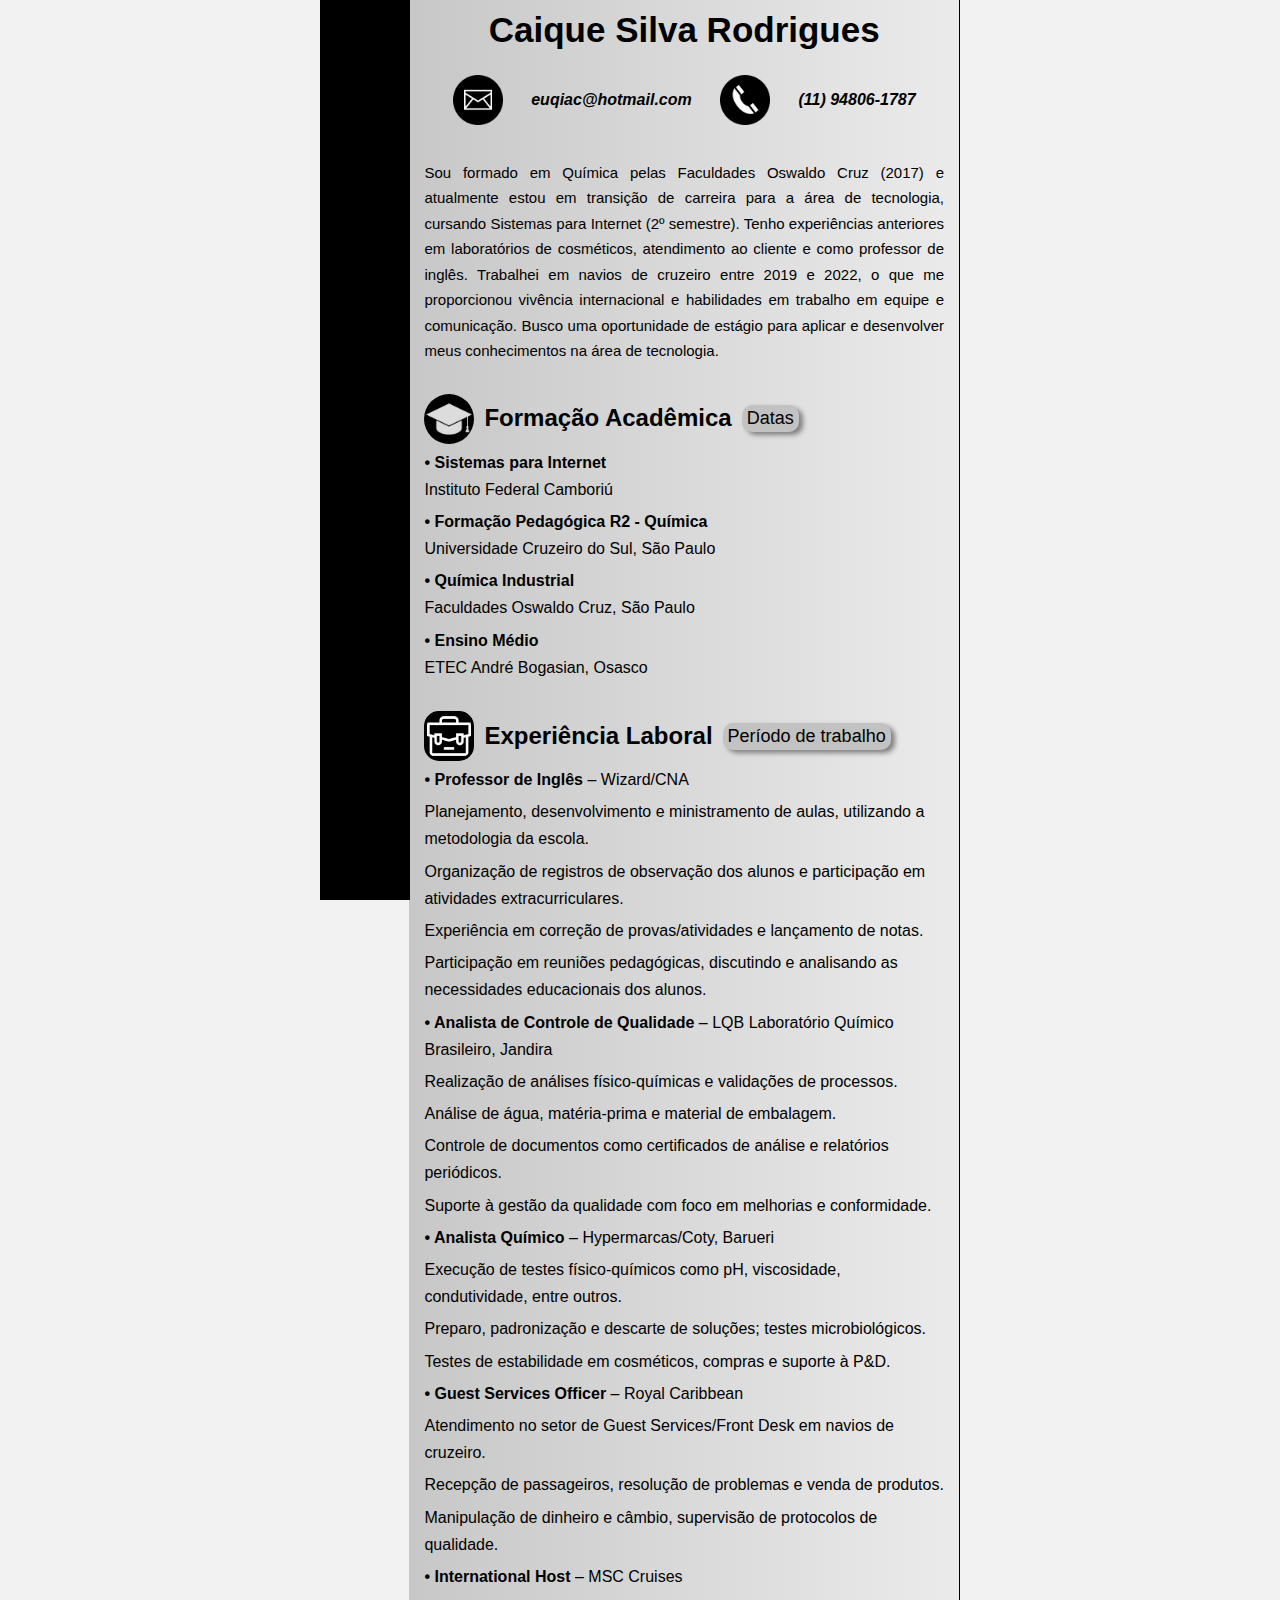
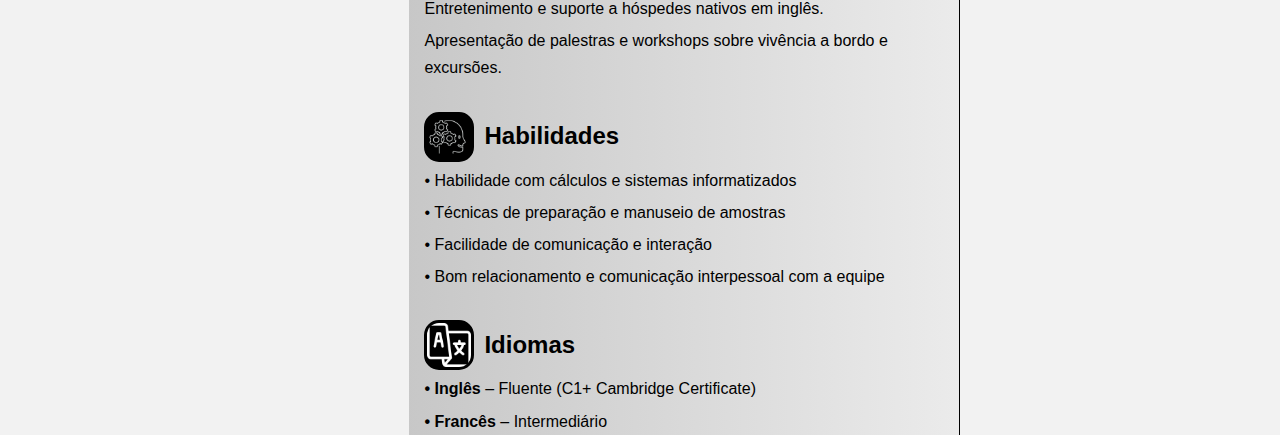
<file: index.html>
<!DOCTYPE html>
<html lang="pt-br">

<head>
    <meta charset="UTF-8">
    <meta name="viewport" content="width=device-width, initial-scale=1.0">
    <title>Caique Silva Rodrigues - Currículo</title>
    <link rel="stylesheet" type="text/css" href="style_curriculo.css">
</head>

<body>
    <div class="faixa-preta"></div>
<header>
    <h1>Caique Silva Rodrigues</h1>
<address class="dados_header">
  <img class="icones_dados" src="icon_email.png" alt="Ícone email">
  <a href="mailto:euqiac@hotmail.com">euqiac@hotmail.com</a>
  <img class="icones_dados" src="icon_telefone.png" alt="Ícone telefone">
  <a href="tel:+5511948061787">(11) 94806-1787</a>
</address>

<h2 class="h2header">Sou formado em Química pelas Faculdades Oswaldo Cruz (2017) e atualmente estou em transição de carreira para a área de tecnologia, cursando Sistemas para Internet (2º semestre). Tenho experiências anteriores em laboratórios de cosméticos, atendimento ao cliente e como professor de inglês. Trabalhei em navios de cruzeiro entre 2019 e 2022, o que me proporcionou vivência internacional e habilidades em trabalho em equipe e comunicação. Busco uma oportunidade de estágio para aplicar e desenvolver meus conhecimentos na área de tecnologia.
</h2>

</header>

<main>
    <section class="formacao">
    <div class="icon_secao">
      <img class="icone_formacao" src="icon_faculdade" alt="Ícone Faculdade">
      <h2>Formação Acadêmica</h2>
      <button class="botao_datas" onclick="mostrarDatas()">Datas</button>
    </div>
      <ul>       
        <li> 
          <strong> • Sistemas para Internet</strong><br>
          Instituto Federal Camboriú 
          <span class="datas">01/2025 - Atualmente</span>
        </li>
        <li>
          <strong>• Formação Pedagógica R2 - Química</strong><br>
          Universidade Cruzeiro do Sul, São Paulo
          <span class="datas">06/2024 - 06/2025</span>
        </li>
        <li>
          <strong>• Química Industrial</strong><br>
          Faculdades Oswaldo Cruz, São Paulo
          <span class="datas">01/2014 - 12/2017</span>
        </li>
        <li>
          <strong>• Ensino Médio</strong><br>
          ETEC André Bogasian, Osasco
          <span class="datas">01/2011 - 12/2013</span>
        </li>
      </ul> 
    
    </section>

    <section class="experiencia">
    <div class="icon_secao">
      <img class="icone_exp_hab_lang" src="icon_trabalho.png" alt="Ícone Trabalho">
      <h2>Experiência Laboral</h2>
      <button class="botao_datas" onclick="mostrarPeriodo()">Período de trabalho</button>
    </div>
      <ul>
        <li>
          <strong>• Professor de Inglês</strong> – Wizard/CNA
          <ul>
            <li>Planejamento, desenvolvimento e ministramento de aulas, utilizando a metodologia da escola.</li>
            <li>Organização de registros de observação dos alunos e participação em atividades extracurriculares.</li>
            <li>Experiência em correção de provas/atividades e lançamento de notas.</li>
            <li>Participação em reuniões pedagógicas, discutindo e analisando as necessidades educacionais dos alunos.</li>
            <span class="periodo">01/2014 - Atualmente</span>
          </ul>
        </li>

        <li>
          <strong>• Analista de Controle de Qualidade</strong> – LQB Laboratório Químico Brasileiro, Jandira
          <ul>
            <li>Realização de análises físico-químicas e validações de processos.</li>
            <li>Análise de água, matéria-prima e material de embalagem.</li>
            <li>Controle de documentos como certificados de análise e relatórios periódicos.</li>
            <li>Suporte à gestão da qualidade com foco em melhorias e conformidade.</li>
            <span class="periodo">02/2023 - 05/2023</span>
          </ul>
        </li>

        <li>
          <strong>• Analista Químico</strong> – Hypermarcas/Coty, Barueri
          <ul>
            <li>Execução de testes físico-químicos como pH, viscosidade, condutividade, entre outros.</li>
            <li>Preparo, padronização e descarte de soluções; testes microbiológicos.</li>
            <li>Testes de estabilidade em cosméticos, compras e suporte à P&D.</li>
            <span class="periodo">02/2016 - 08/2016</span>
          </ul>
        </li>

        <li>
          <strong>• Guest Services Officer</strong> – Royal Caribbean
          <ul>
            <li>Atendimento no setor de Guest Services/Front Desk em navios de cruzeiro.</li>
            <li>Recepção de passageiros, resolução de problemas e venda de produtos.</li>
            <li>Manipulação de dinheiro e câmbio, supervisão de protocolos de qualidade.</li>
            <span class="periodo">12/2021 - 09/2022</span>
          </ul>
        </li>

        <li>
          <strong>• International Host</strong> – MSC Cruises
          <ul>
            <li>Entretenimento e suporte a hóspedes nativos em inglês.</li>
            <li>Apresentação de palestras e workshops sobre vivência a bordo e excursões.</li>
            <span class="periodo">06/2019 - 12/2019</span>
          </ul>
        </li>
      </ul>
    </section>
    <section class="habilidades">
    <div class="icon_secao">
      <img class="icone_exp_hab_lang" src="icon_habilidades.png" alt="Ícone Habilidades">
      <h2>Habilidades</h2>
    </div>
      <ul>
        <li>• Habilidade com cálculos e sistemas informatizados</li>
        <li>• Técnicas de preparação e manuseio de amostras</li>
        <li>• Facilidade de comunicação e interação</li>
        <li>• Bom relacionamento e comunicação interpessoal com a equipe</li>
      </ul>
    </section>
    <section class="idiomas">
    <div class="icon_secao">
      <img class="icone_exp_hab_lang" src="icon_linguas.png" alt="Ícone Idiomas">
      <h2>Idiomas</h2>
    </div>
      <ul>
        <li><strong>• Inglês</strong> – Fluente (C1+ Cambridge Certificate)</li>
        <li><strong>• Francês</strong> – Intermediário</li>
      </ul>
    </section>
</main>

<script>
  function mostrarDatas() {
    const datas = document.querySelectorAll(".datas");

    datas.forEach(function(span){
      if (span.style.display === "none"){
        span.style.display = "block";}
        else {
          span.style.display = "none";
        }
      });
  }

  function mostrarPeriodo() {
    const periodo = document.querySelectorAll(".periodo");

    periodo.forEach(function(span){
      if (span.style.display === "none"){
        span.style.display = "block";}
        else {
          span.style.display = "none";
        }
      });
  }






</script>

    
</body>
</html>
</file>
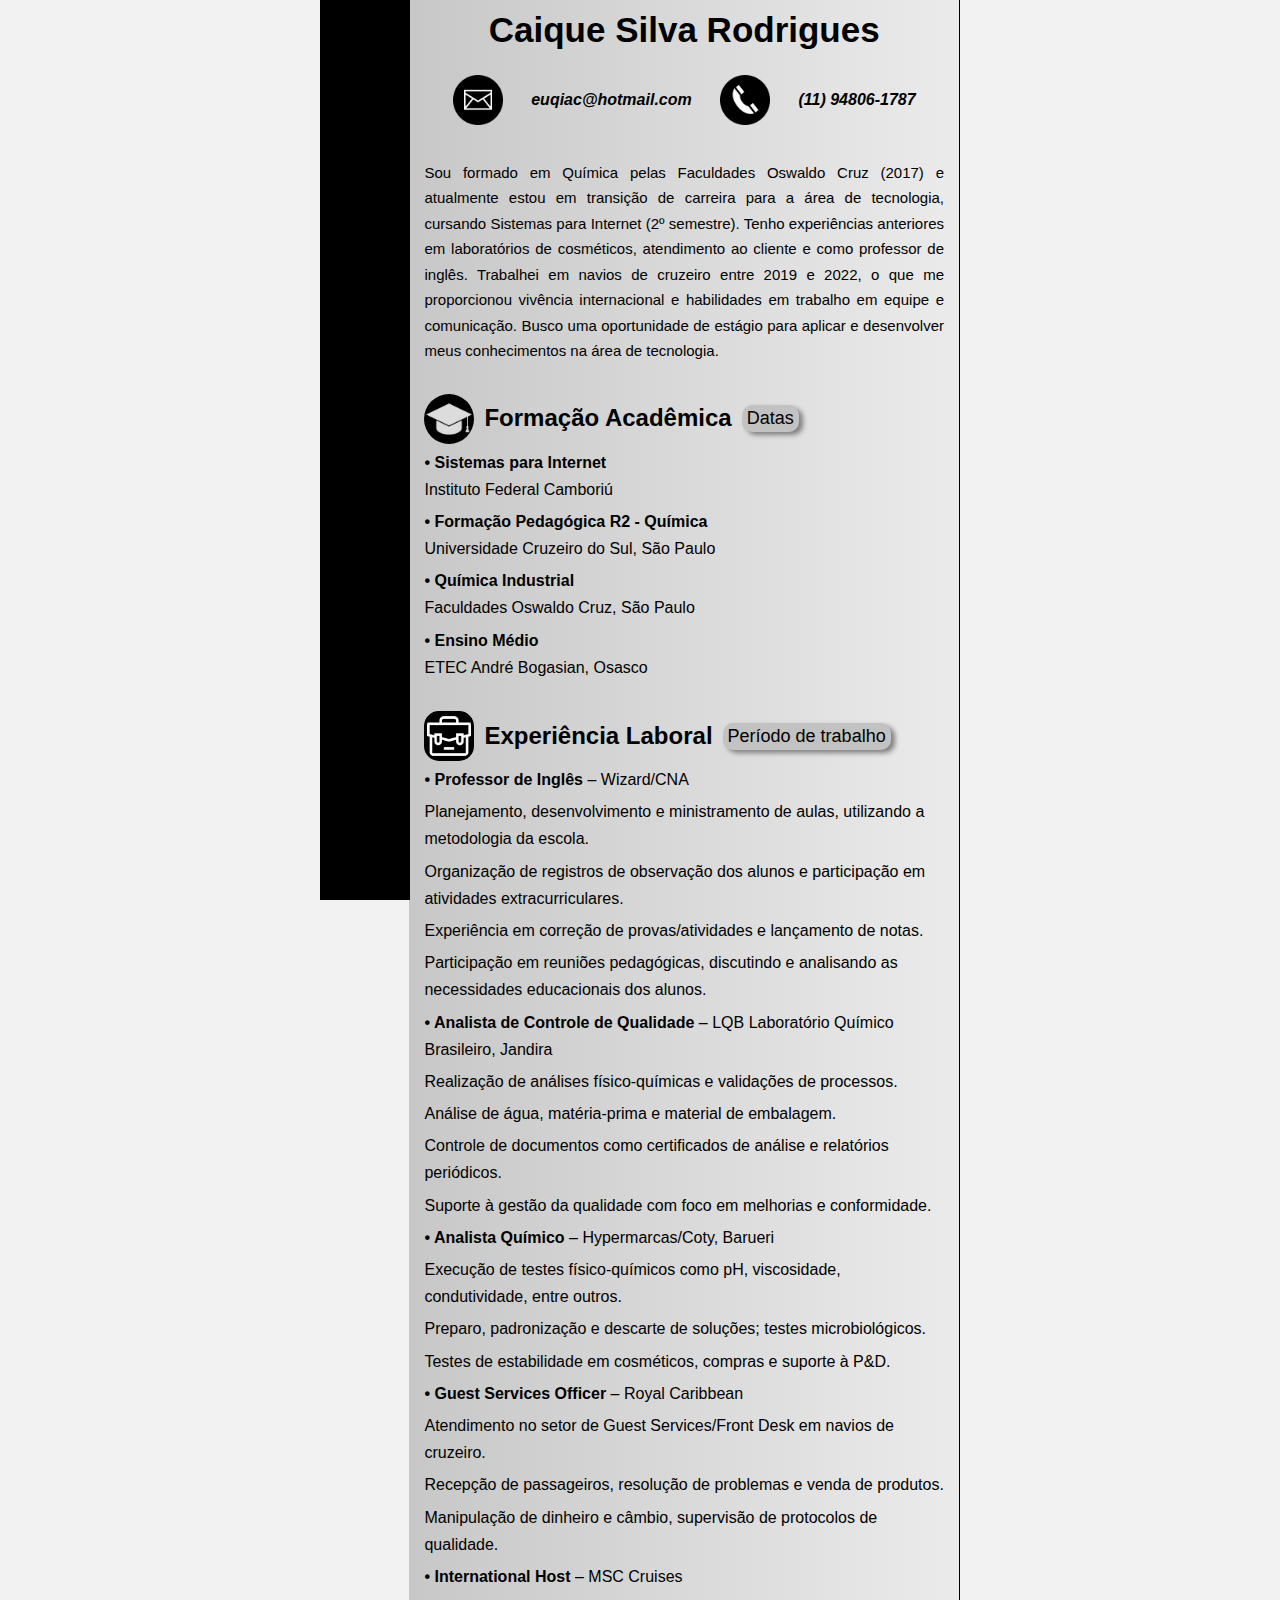
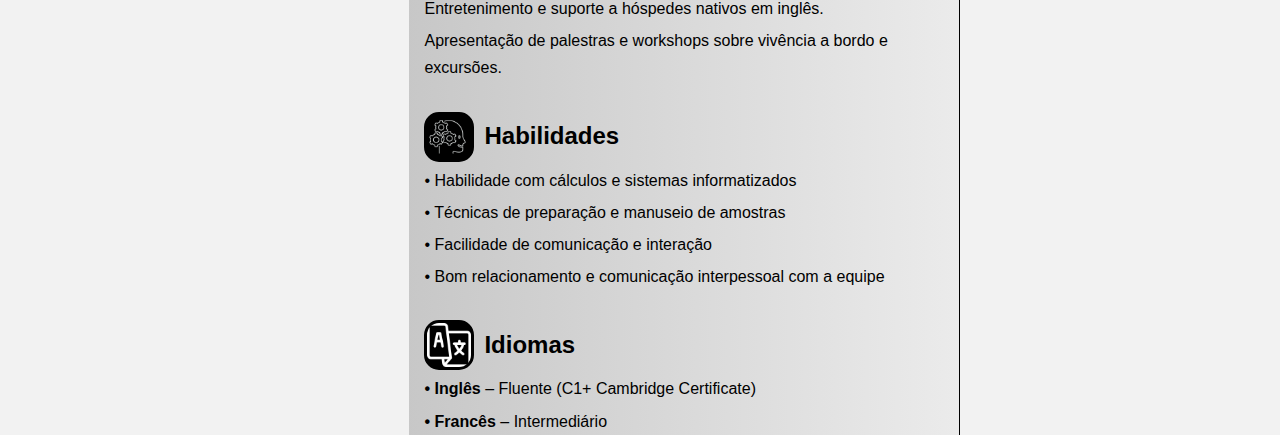
<file: Curriculo.html>
<!DOCTYPE html>
<html lang="pt-br">

<head>
    <meta charset="UTF-8">
    <meta name="viewport" content="width=device-width, initial-scale=1.0">
    <title>Caique Silva Rodrigues - Currículo</title>
    <link rel="stylesheet" type="text/css" href="style_curriculo.css">
</head>

<body>
    <div class="faixa-preta"></div>
<header>
    <h1>Caique Silva Rodrigues</h1>
<address class="dados_header">
  <img class="icones_dados" src="icon_email.png" alt="Ícone email">
  <a href="mailto:euqiac@hotmail.com">euqiac@hotmail.com</a>
  <img class="icones_dados" src="icon_telefone.png" alt="Ícone telefone">
  <a href="tel:+5511948061787">(11) 94806-1787</a>
</address>

<h2 class="h2header">Sou formado em Química pelas Faculdades Oswaldo Cruz (2017) e atualmente estou em transição de carreira para a área de tecnologia, cursando Sistemas para Internet (2º semestre). Tenho experiências anteriores em laboratórios de cosméticos, atendimento ao cliente e como professor de inglês. Trabalhei em navios de cruzeiro entre 2019 e 2022, o que me proporcionou vivência internacional e habilidades em trabalho em equipe e comunicação. Busco uma oportunidade de estágio para aplicar e desenvolver meus conhecimentos na área de tecnologia.
</h2>

</header>

<main>
    <section class="formacao">
    <div class="icon_secao">
      <img class="icone_formacao" src="icon_faculdade" alt="Ícone Faculdade">
      <h2>Formação Acadêmica</h2>
      <button class="botao_datas" onclick="mostrarDatas()">Datas</button>
    </div>
      <ul>       
        <li> 
          <strong> • Sistemas para Internet</strong><br>
          Instituto Federal Camboriú 
          <span class="datas">01/2025 - Atualmente</span>
        </li>
        <li>
          <strong>• Formação Pedagógica R2 - Química</strong><br>
          Universidade Cruzeiro do Sul, São Paulo
          <span class="datas">06/2024 - 06/2025</span>
        </li>
        <li>
          <strong>• Química Industrial</strong><br>
          Faculdades Oswaldo Cruz, São Paulo
          <span class="datas">01/2014 - 12/2017</span>
        </li>
        <li>
          <strong>• Ensino Médio</strong><br>
          ETEC André Bogasian, Osasco
          <span class="datas">01/2011 - 12/2013</span>
        </li>
      </ul> 
    
    </section>

    <section class="experiencia">
    <div class="icon_secao">
      <img class="icone_exp_hab_lang" src="icon_trabalho.png" alt="Ícone Trabalho">
      <h2>Experiência Laboral</h2>
      <button class="botao_datas" onclick="mostrarPeriodo()">Período de trabalho</button>
    </div>
      <ul>
        <li>
          <strong>• Professor de Inglês</strong> – Wizard/CNA
          <ul>
            <li>Planejamento, desenvolvimento e ministramento de aulas, utilizando a metodologia da escola.</li>
            <li>Organização de registros de observação dos alunos e participação em atividades extracurriculares.</li>
            <li>Experiência em correção de provas/atividades e lançamento de notas.</li>
            <li>Participação em reuniões pedagógicas, discutindo e analisando as necessidades educacionais dos alunos.</li>
            <span class="periodo">01/2014 - Atualmente</span>
          </ul>
        </li>

        <li>
          <strong>• Analista de Controle de Qualidade</strong> – LQB Laboratório Químico Brasileiro, Jandira
          <ul>
            <li>Realização de análises físico-químicas e validações de processos.</li>
            <li>Análise de água, matéria-prima e material de embalagem.</li>
            <li>Controle de documentos como certificados de análise e relatórios periódicos.</li>
            <li>Suporte à gestão da qualidade com foco em melhorias e conformidade.</li>
            <span class="periodo">02/2023 - 05/2023</span>
          </ul>
        </li>

        <li>
          <strong>• Analista Químico</strong> – Hypermarcas/Coty, Barueri
          <ul>
            <li>Execução de testes físico-químicos como pH, viscosidade, condutividade, entre outros.</li>
            <li>Preparo, padronização e descarte de soluções; testes microbiológicos.</li>
            <li>Testes de estabilidade em cosméticos, compras e suporte à P&D.</li>
            <span class="periodo">02/2016 - 08/2016</span>
          </ul>
        </li>

        <li>
          <strong>• Guest Services Officer</strong> – Royal Caribbean
          <ul>
            <li>Atendimento no setor de Guest Services/Front Desk em navios de cruzeiro.</li>
            <li>Recepção de passageiros, resolução de problemas e venda de produtos.</li>
            <li>Manipulação de dinheiro e câmbio, supervisão de protocolos de qualidade.</li>
            <span class="periodo">12/2021 - 09/2022</span>
          </ul>
        </li>

        <li>
          <strong>• International Host</strong> – MSC Cruises
          <ul>
            <li>Entretenimento e suporte a hóspedes nativos em inglês.</li>
            <li>Apresentação de palestras e workshops sobre vivência a bordo e excursões.</li>
            <span class="periodo">06/2019 - 12/2019</span>
          </ul>
        </li>
      </ul>
    </section>
    <section class="habilidades">
    <div class="icon_secao">
      <img class="icone_exp_hab_lang" src="icon_habilidades.png" alt="Ícone Habilidades">
      <h2>Habilidades</h2>
    </div>
      <ul>
        <li>• Habilidade com cálculos e sistemas informatizados</li>
        <li>• Técnicas de preparação e manuseio de amostras</li>
        <li>• Facilidade de comunicação e interação</li>
        <li>• Bom relacionamento e comunicação interpessoal com a equipe</li>
      </ul>
    </section>
    <section class="idiomas">
    <div class="icon_secao">
      <img class="icone_exp_hab_lang" src="icon_linguas.png" alt="Ícone Idiomas">
      <h2>Idiomas</h2>
    </div>
      <ul>
        <li><strong>• Inglês</strong> – Fluente (C1+ Cambridge Certificate)</li>
        <li><strong>• Francês</strong> – Intermediário</li>
      </ul>
    </section>
</main>

<script>
  function mostrarDatas() {
    const datas = document.querySelectorAll(".datas");

    datas.forEach(function(span){
      if (span.style.display === "none"){
        span.style.display = "block";}
        else {
          span.style.display = "none";
        }
      });
  }

  function mostrarPeriodo() {
    const periodo = document.querySelectorAll(".periodo");

    periodo.forEach(function(span){
      if (span.style.display === "none"){
        span.style.display = "block";}
        else {
          span.style.display = "none";
        }
      });
  }






</script>

    
</body>
</html>
</file>
<file: style_curriculo.css>
* {
    margin: 0;
    padding: 0;
    box-sizing: border-box;
    text-decoration: none;
}

body {
    font-family: Arial, Helvetica, sans-serif;
    background-color: #f2f2f2;
    line-height: 1.7;
    width: 50%;
    margin: auto;
    border-right: black double 1px;
    
}

a {
    font-weight: 600;
    color: black; 
    text-decoration: none;
    transition: all 0.2s ease-in;
}

a:hover {
    color: rgb(28, 28, 248);
    text-decoration: underline;
    transform: scale(1.2);
}

header{
    margin-left: 14%;
    background: linear-gradient(to left, rgb(235, 235, 235),rgba(0, 0, 0, 0.178));
    padding-left: 15px;
    padding-right: 15px;
}
main {
    background: linear-gradient(to left, rgb(235, 235, 235),rgba(0, 0, 0, 0.178));
    padding-left: 15px;
    padding-right: 15px;
    margin-left: 14%;
}
p {
    font-size: 25px;
    font-weight: 700;
}

h1 {
    font-size: 35px;
    text-align: center;
}
li {
    margin-top: 5px;
}

ul {
    list-style: none;
}

.h2header{
    text-align: justify;
    font-size: 15px;
    font-weight: 500;
}

.faixa-preta {
    display: flex;
    flex-direction: column;
    width: 7%;
    height: 100%;
    background-color: rgb(0, 0, 0);
    z-index: 0;
    position: fixed;
    color: white;
    align-items: flex-start;
}


.icones_dados {
    width: 50px;
}

.icone_formacao {
    width: 50px;
    filter: invert(1);
    background-color: white;
    border-radius: 50px;
}
.icone_exp_hab_lang {
    width: 50px;
    border: white solid;
    filter: invert(1);
    background-color: white;
    border-radius: 15px;
}

.formacao {
    margin-left: 
}

.datas, .periodo{
    display: none;
    margin-left: 30px;
    margin-bottom: 15px;
    font-style: italic;
    font-weight: bold;
    color: rgb(95, 95, 95);
}

.botao_datas {
    font-size: 18px;
    background-color: rgb(194, 194, 194);
    padding: 3px 5px;
    border-radius: 10px;
    border: none;
    cursor: pointer;
    box-shadow: 4px 3px 5px gray;
    transition: background-color 0.2s, transform 0.2s ease;
}

.botao_datas:hover {
    transform: scale(1.08);
    background-color: rgb(218, 218, 218);
}


.dados_header {
    display: flex;
    align-items: center;
    padding-top: 15px;
    padding-bottom: 35px;
    justify-content: space-evenly;

}


.icon_secao {
    display: flex;
    gap: 10px;
    align-items: center;
    padding-top: 30px;
}
</file>
